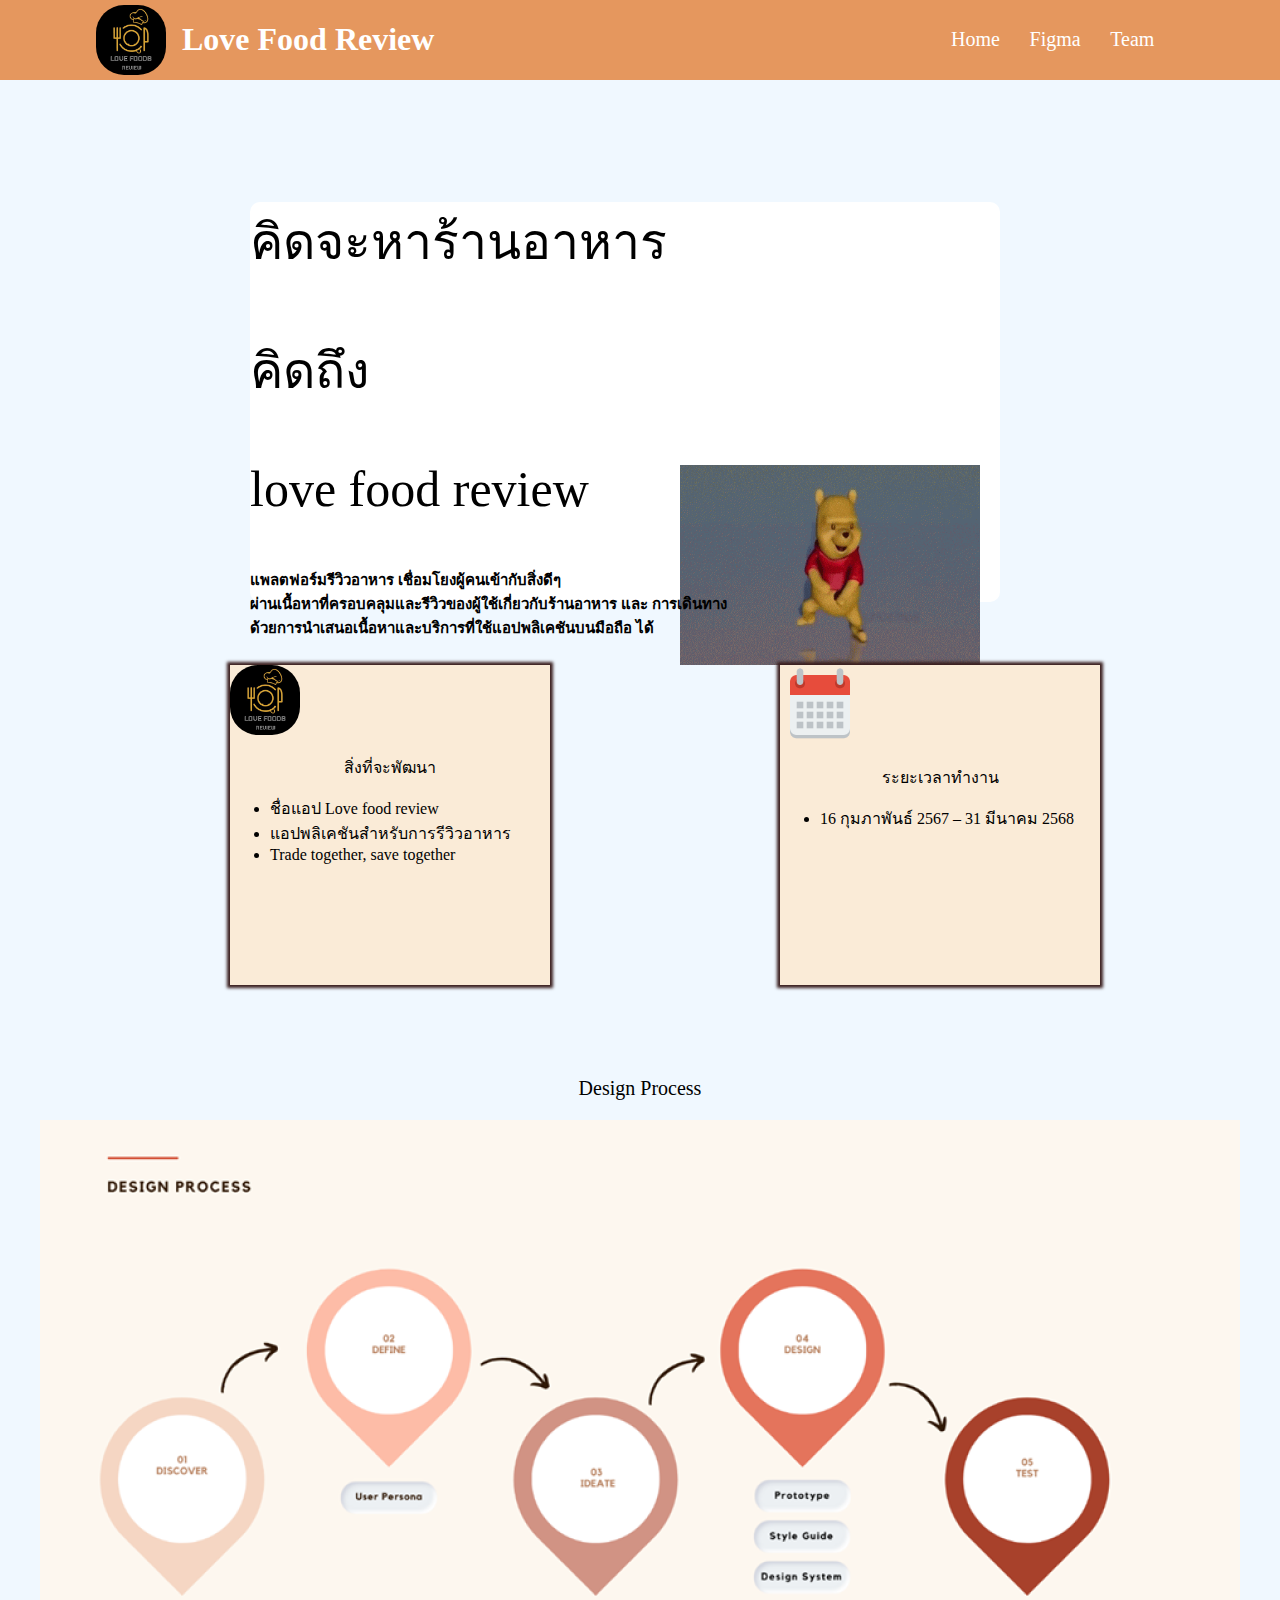
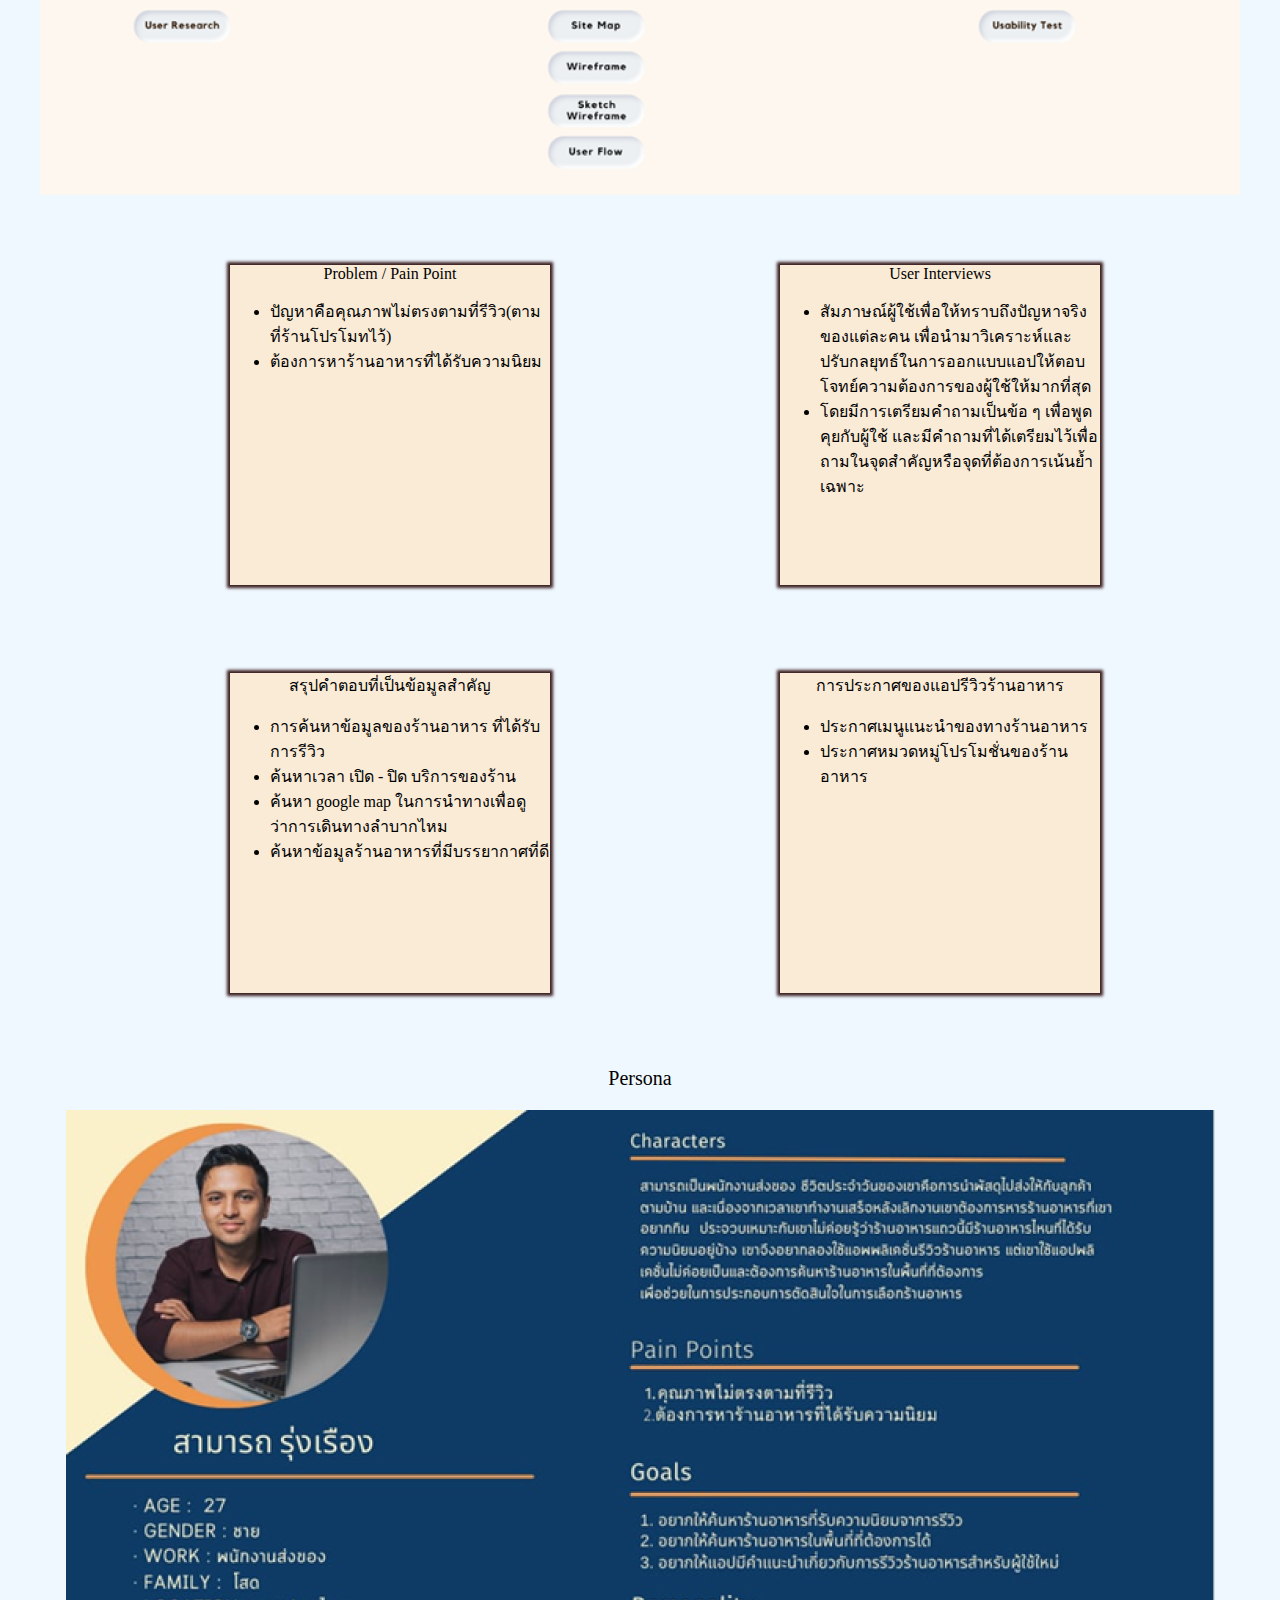
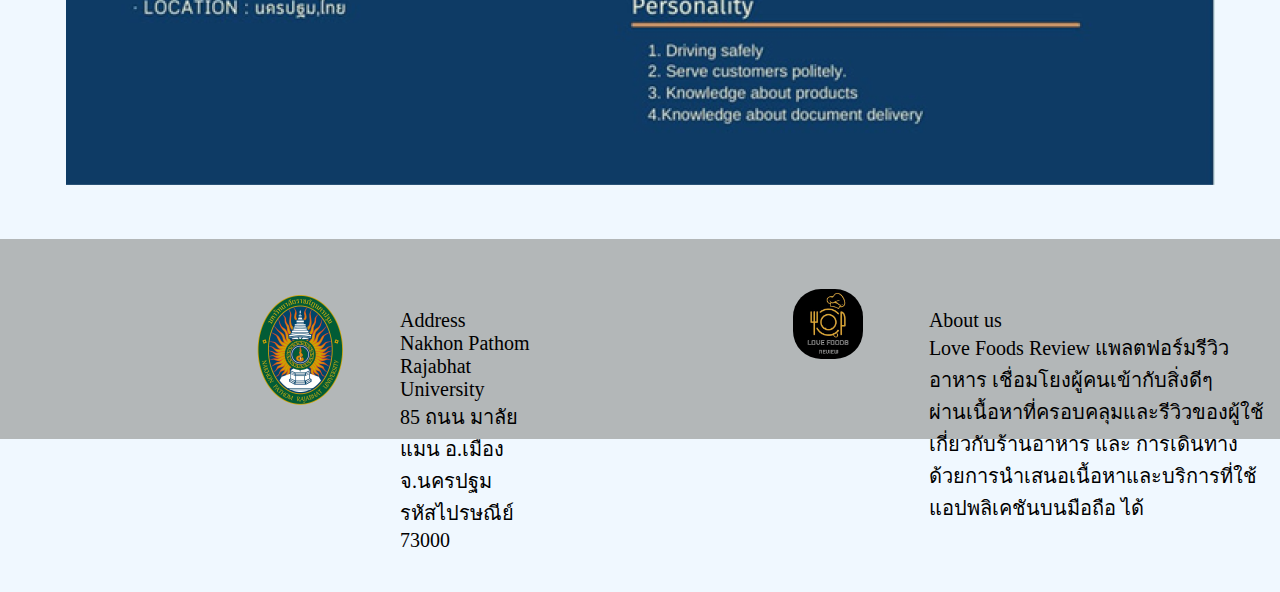
<file: index.html>
<!DOCTYPE html>
<html lang="en">
<head>
    <meta charset="UTF-8">
    <meta name="viewport" content="width=device-width, initial-scale=1.0">
    <title>miniproject</title>
    <link rel="stylesheet" href="css/minipro.css">
    <link href="https://cdn.jsdelivr.net/npm/bootstrap@5.0.2/dist/css/bootstrap.min.css" rel="stylesheet" integrity="sha384-EVSTQN3/azprG1Anm3QDgpJLIm9Nao0Yz1ztcQTwFspd3yD65VohhpuuCOmLASjC" crossorigin="anonymous">
    <link rel="stylesheet" href="https://cdnjs.cloudflare.com/ajax/libs/font-awesome/6.5.1/css/all.min.css">


    
</head>
<body style="background-color: aliceblue;">
    
    <header >
        <nav>
            <div class="logo" >
                <img src="images/logo.jpg" alt="" style="margin-right: 1rem; border-radius: 40%; height: 70px; width: 70px;">
                <h1 class="t-h1">Love Food Review</h1>
            </div>

            <ul style="align-items: center;font-size: 20px; ">
                <li><a href="miniproject.html">Home</a></li>
                <li><a href="https://www.figma.com/proto/YMV13MleaoAu92pZj1hAmI/Love-Foods-Review?type=design&node-id=91-10352&t=VCFA7VLQVkz5ghUb-1&scaling=scale-down&page-id=0%3A1&mode=design">Figma</a></li>
                <li><a href="team.html">Team</a></li>
            </ul>

        </nav>
    </header>
<!----------------------------------- หัว --------------------------------------------------------------->
<br><br><br><br>

  

<section class="cen">
    <div class="bb">
        <p style="font-size: 50px;">คิดจะหาร้านอาหาร</p>
        <p style="font-size: 50px;">คิดถึง</p>
        <p style="font-size: 50px;">love food review</p>
        <h5 style="font-size: 15px;">แพลตฟอร์มรีวิวอาหาร เชื่อมโยงผู้คนเข้ากับสิ่งดีๆ <br>
            ผ่านเนื้อหาที่ครอบคลุมและรีวิวของผู้ใช้เกี่ยวกับร้านอาหาร และ การเดินทาง <br>
            ด้วยการนำเสนอเนื้อหาและบริการที่ใช้แอปพลิเคชันบนมือถือ ได้</h5>
        <img src="images/icegif-962.gif" alt="" class="gif" >
    </div>
</section>
    <br><br>

    
<div class="allbox">
    <div class="b1">
        <section class="card" style=" background-color: antiquewhite; ">
            <div class="container">
                <div class="child"></div>
                <img src="images/logo.jpg "style="margin-right: 1rem; border-radius: 40%; height: 70px; width: 70px; alt="" class="imgbox" >
                    <p class="box">สิ่งที่จะพัฒนา</p>
                        <ul>
                            <li>ชื่อแอป Love food review</li>
                            <li>แอปพลิเคชันสำหรับการรีวิวอาหาร</li>
                            <li>Trade together, save together</li>
                        </ul>
            </div>
        </section>
    </div>

    <div class="b1">
        <section class="card" style="background-color: antiquewhite;">
            <div >
                <img src="images/678116.jpg" alt="" class="imgbox">
                <p class="box" >ระยะเวลาทำงาน</p>
                    <ul>
                        <li>16 กุมภาพันธ์ 2567 – 31 มีนาคม 2568</li>
                    </ul>
            </div>
        </section>
    </div>

    <div class="b1">
        <section class="card" style="background-color: antiquewhite;">
            <div>
                <img src="images/asdasd.png" alt="" class="imgbox">
                <p class="box">เครื่องมือ</p>
                    <ul>
                        <li>Figma</li>
                        <li>HTML</li>
                        <li>CSS</li>
                    </ul>
            </div>
        </section>
    </div>

    
</div> <br><br><br><br>
        
    <div>
        <p style="text-align: center;font-size: 20px;">Design Process</p>
        <img src="images/aadd.png" alt="" class="design">
    </div><br><br><br>

<div class="allbox">
    <div class="b1">
        <section class="card" style="background-color: antiquewhite;">
            <p style="text-align: center;">Problem / Pain Point</p>
                <ul>
                    <li>ปัญหาคือคุณภาพไม่ตรงตามที่รีวิว(ตามที่ร้านโปรโมทไว้)</li>
                    <li>ต้องการหาร้านอาหารที่ได้รับความนิยม</li>
                </ul>
        </section>
    </div>

    <div class="b1">
        <section class="card"style="background-color: antiquewhite;" >
            <p style="text-align: center;">User Interviews</p>
                <ul>
                    <li> สัมภาษณ์ผู้ใช้เพื่อให้ทราบถึงปัญหาจริงของแต่ละคน เพื่อนำมาวิเคราะห์และปรับกลยุทธ์ในการออกแบบแอปให้ตอบโจทย์ความต้องการของผู้ใช้ให้มากที่สุด</li>
                    <li>โดยมีการเตรียมคำถามเป็นข้อ ๆ เพื่อพูดคุยกับผู้ใช้ และมีคำถามที่ได้เตรียมไว้เพื่อถามในจุดสำคัญหรือจุดที่ต้องการเน้นย้ำเฉพาะ</li>
                </ul>
        </section>
    </div>


        <div class="b1">
            <section class="card" style="background-color: antiquewhite;">
                <p style="text-align: center;">ตัวอย่างคำถามที่ใช้ในการพูดคุยและสัมภาษณ์</p>
                    <ul>
                        <li>คุณเคยไปใช้บริการร้านอาหารร้านนี้ไหม</li>
                        <li>ชื่อร้านอาหารร้านนี้ชื่อว่าอะไร</li>
                        <li>ที่ตั้งของร้านอยู่ที่ไหน</li>
                        <li>คุณรู้สึกว่าอาหารของร้านมีรสชาติอาหารอร่อยไหม</li>
                        <li>การบริการของทางร้านดีต่อผู้บริโภคไหม</li>
                        <li>คุณคิดว่าแอปพลิเคชั่นรีวิวร้านอาหารตัวนี้ มีประโยชน์ต่อคุณหรือไม่</li>
                    </ul>
            </section>
        </div>
</div><br><br><br><br>

<div class="allbox">

        <div class="b1">
            <section class="card" style="background-color: antiquewhite;">
                <p style="text-align: center;">สรุปคำตอบที่เป็นข้อมูลสำคัญ</p>
                    <ul>
                        <li>การค้นหาข้อมูลของร้านอาหาร ที่ได้รับการรีวิว</li>
                        <li>ค้นหาเวลา เปิด - ปิด บริการของร้าน</li>
                        <li>ค้นหา google map ในการนำทางเพื่อดูว่าการเดินทางลำบากไหม</li>
                        <li>ค้นหาข้อมูลร้านอาหารที่มีบรรยากาศที่ดี</li>
                </ul>
            </section>
        </div>

        <div class="b1">
            <section class="card" style="background-color: antiquewhite;">
                <p style="text-align: center;">การประกาศของแอปรีวิวร้านอาหาร</p>
                    <ul>
                        <li>ประกาศเมนูแนะนำของทางร้านอาหาร</li>
                        <li>ประกาศหมวดหมู่โปรโมชั่นของร้านอาหาร</li>
                    </ul>
            </section>
        </div>

        <div class="b1">
            <section class="card" style="background-color: antiquewhite;">
            <p style="text-align: center;">การบันทึกการรีวิวร้านอาหาร</p>
                <ul>
                    <li>อยากให้มีการบันทึกหรือการเช็คอินว่าเคยมารีวิวร้านอาหารร้านนี้แล้ว</li>
                    <li>อยากให้เก็บประวัติการเรียกดูร้านอาหารที่ได้เคยรีวิวไว้</li>
                    <li>อยากให้มีบทความให้อ่านเกี่ยวกับร้านอาหารที่ได้รับการรีวิว</li>
                </ul>
            </section>
        </div>
</div><br><br><br>

        <div>
            <p style="text-align: center;font-size: 20px;">Persona</p>
            <img src="images/aass.png" alt="" class="design">
        </div>
<br><br><br>
<!---------------------------------- Footer--------------------------------------------------------------------->
    <footer>
        <section style="display: flex;">
            <div class="pp">   
                <img src="images/logovi.png" alt="" class="loo">            
                <p class="tee">Address <br>
                    Nakhon Pathom Rajabhat University <br>
                    85 ถนน มาลัยแมน อ.เมือง จ.นครปฐม <br>
                    รหัสไปรษณีย์ 73000 <br></p>
            </div>

            <div class="pp">
                <img src="images/logo.jpg"style="margin-right: 1rem; border-radius: 40%; height: 70px; width: 70px; alt="" class="loo">
                <p class="tee">About us <br>
                    Love Foods Review แพลตฟอร์มรีวิวอาหาร เชื่อมโยงผู้คนเข้ากับสิ่งดีๆ <br>
                    ผ่านเนื้อหาที่ครอบคลุมและรีวิวของผู้ใช้เกี่ยวกับร้านอาหาร และ การเดินทาง <br>
                    ด้วยการนำเสนอเนื้อหาและบริการที่ใช้แอปพลิเคชันบนมือถือ ได้ <br></p>
            </div>
        </section>

       
    </footer>
</body>
</html>
</file>
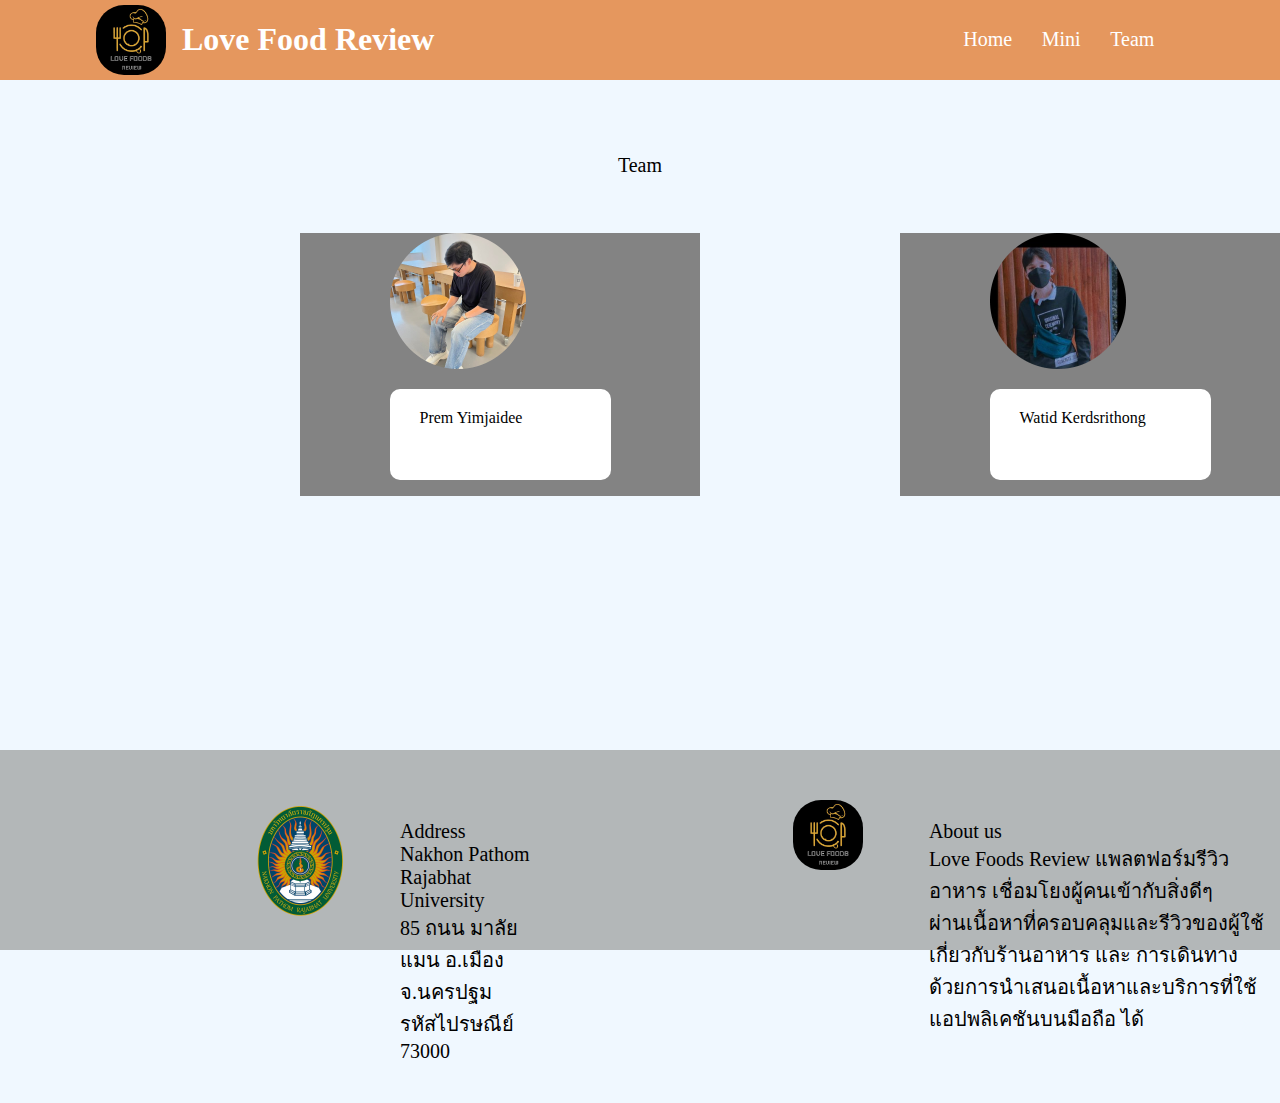
<file: team.html>
<!DOCTYPE html>
<html lang="en">
<head>
    <meta charset="UTF-8">
    <meta name="viewport" content="width=device-width, initial-scale=1.0">
    <title>miniproject</title>
    <link rel="stylesheet" href="css/minipro.css">
    <link href="https://cdn.jsdelivr.net/npm/bootstrap@5.0.2/dist/css/bootstrap.min.css" rel="stylesheet" integrity="sha384-EVSTQN3/azprG1Anm3QDgpJLIm9Nao0Yz1ztcQTwFspd3yD65VohhpuuCOmLASjC" crossorigin="anonymous">
    <link rel="stylesheet" href="https://cdnjs.cloudflare.com/ajax/libs/font-awesome/6.5.1/css/all.min.css">

    

</head>
<body style="background-color: aliceblue;">
    
    <header >
        <nav>
            <div class="logo" >
                <img src="images/logo.jpg" alt="" style="margin-right: 1rem; border-radius: 40%; height: 70px; width: 70px;">
                <h1 class="t-h1">Love Food Review</h1>
            </div>

            <ul style="align-items: center;font-size: 20px; ">
                <li><a href="miniproject.html">Home</a></li>
                <li><a href="https://www.figma.com/proto/YMV13MleaoAu92pZj1hAmI/Love-Foods-Review?type=design&node-id=91-10352&t=VCFA7VLQVkz5ghUb-1&scaling=scale-down&page-id=0%3A1&mode=design">Mini</a></li>
                <li><a href="team.html">Team</a></li>
            </ul>

        </nav>
    </header>
<!----------------------------------- หัว --------------------------------------------------------------->
    <br><br><br>
    <p style="text-align: center; font-size: 20px;">Team</p> <br><br>

<div style="display: flex; justify-content: space-between; width: 1600px; padding: 0px 20px 20px 300px;">
    <div> 
        <section>
            <div class="ass" style="background-color: rgb(131, 131, 131); width: 400px;">
                <div class="dept">
                    <div class="aa">
                        <img src="images/pt1.png" alt="" class="imgde">
                        <p class="boxp">Prem Yimjaidee</p>
                    </div>
                </div>
            </div>
        </section>
</div>

<div> 
        <section>
            <div class="ass" style="background-color: rgb(131, 131, 131); width: 400px;">
                <div class="dept">
                    <div class="aa">
                        <img src="images/pt2.png" alt="" class="imgde">
                        <p class="boxp">Watid Kerdsrithong</p>
                    </div>
                </div>
            </div>
        </section>
</div>

<div> 
        <section>
            <div class="ass" style="background-color: rgb(131, 131, 131); width: 400px;">
                <div class="dept">
                    <div class="aa">
                        <img src="images/pt3.png" alt="" class="imgde">
                        <p class="boxp">Punyapat Nukkui</p>
                    </div>
                </div>
            </div>
        </section>
</div>
</div>
<br><br><br><br><br><br><br><br><br><br><br><br><br>
<footer>
    <section style="display: flex;">
        <div class="pp">   
            <img src="images/logovi.png" alt="" class="loo">            
            <p class="tee">Address <br>
                Nakhon Pathom Rajabhat University <br>
                85 ถนน มาลัยแมน อ.เมือง จ.นครปฐม <br>
                รหัสไปรษณีย์ 73000 <br></p>
        </div>

        <div class="pp">
            <img src="images/logo.jpg"style="margin-right: 1rem; border-radius: 40%; height: 70px; width: 70px; alt="" class="loo">
            <p class="tee">About us <br>
                Love Foods Review แพลตฟอร์มรีวิวอาหาร เชื่อมโยงผู้คนเข้ากับสิ่งดีๆ <br>
                ผ่านเนื้อหาที่ครอบคลุมและรีวิวของผู้ใช้เกี่ยวกับร้านอาหาร และ การเดินทาง <br>
                ด้วยการนำเสนอเนื้อหาและบริการที่ใช้แอปพลิเคชันบนมือถือ ได้ <br></p>
        </div>
    </section>

   
</footer>



    
</body>
</html>
</file>
<file: css/minipro.css>
header{
    display: flex;
    align-items: center;
    background-color: #E2813BD1;
}

body{
    margin: 0;
    padding: 0;
    box-sizing: border-box;
}

.logo{
    display: flex;
    align-items: center;
    border-radius: 100%;
    box-sizing: border-box;
}

.t-h1{
    color: #FFFFFF;
}

nav{
    display: flex;
    /* background-color: rgb(226, 93, 138); */
    width: 85%;
    margin: auto;
    justify-content: space-between;

}
nav ul{
    display: flex;
    list-style: none;
    
}
.logo{
    display: flex;
    align-items: center;
   
}
.logo img{
    margin-right: 0.5rem;
  
} 

.text-h1{
    text-decoration: none;
    color: aliceblue;
}

nav ul li a{
    text-decoration: none;
    color: rgb(255, 255, 255);
}
nav ul li{
    margin-right: 1.85rem;    
}
/*----------------------*/
.cen{
    margin: auto;
    width: 780px;
}

.bb{
    text-align: left;
    justify-content: center;
    background: rgb(255, 255, 255);
    height: 400px;
    width: 750px;
    border-radius: 10px;
}

.gif{
    width: 300px;
    height: 200px;
    float: right;
    padding: 0px 20px 0px 20px;
    top: 30%;  
    left: 55%;  
    margin-top: -200px;  
    margin-left: -100px;
    
}

/*-----------------------------------กล่อง---------------------------------------------*/
.allbox{
    display: flex;
    justify-content: space-between;
    width: 1500px;
}

.card{
    justify-content: center;
    background-color: #887f7f;
    height: 320px;
    width: 320px;
    box-shadow: 0px 0px 3px 3px rgb(58, 31, 31);
    
}

.imgbox{
    width: 80px;
    height: 80px;
    
}

.box{
    text-align: center;
}
.design{
    display: block;
    margin: auto;
    
}
.b1{
    padding: 0px 0px 0px 230px;
}






















/* Footer */
footer{
    background-color: #B3B7B8;
    color: rgb(0, 0, 0);
    padding: 0;
    height: 200px;
    
}

.loo{
    width: 100px;
    height: 121px;
}

.pp{
    display: flex;
    padding: 50px 0px 20px 250px;
}
.tee{
    padding: 0px 0px 0px 50px;
    font-size: 20px;
}
.dept{
    display: flex;
    
}

.imgde{
    height: 136px;
    width: 136px;
}

.boxp{
    width: 191px;
    height: 71px;
    background-color: #FFFFFF;
    padding: 20px 0px 0px 30px;
    border-radius: 10px;
}
.aa{
    float: right;
    
}
.ass{

    display: flex;
    justify-content: space-around;
}
</file>
